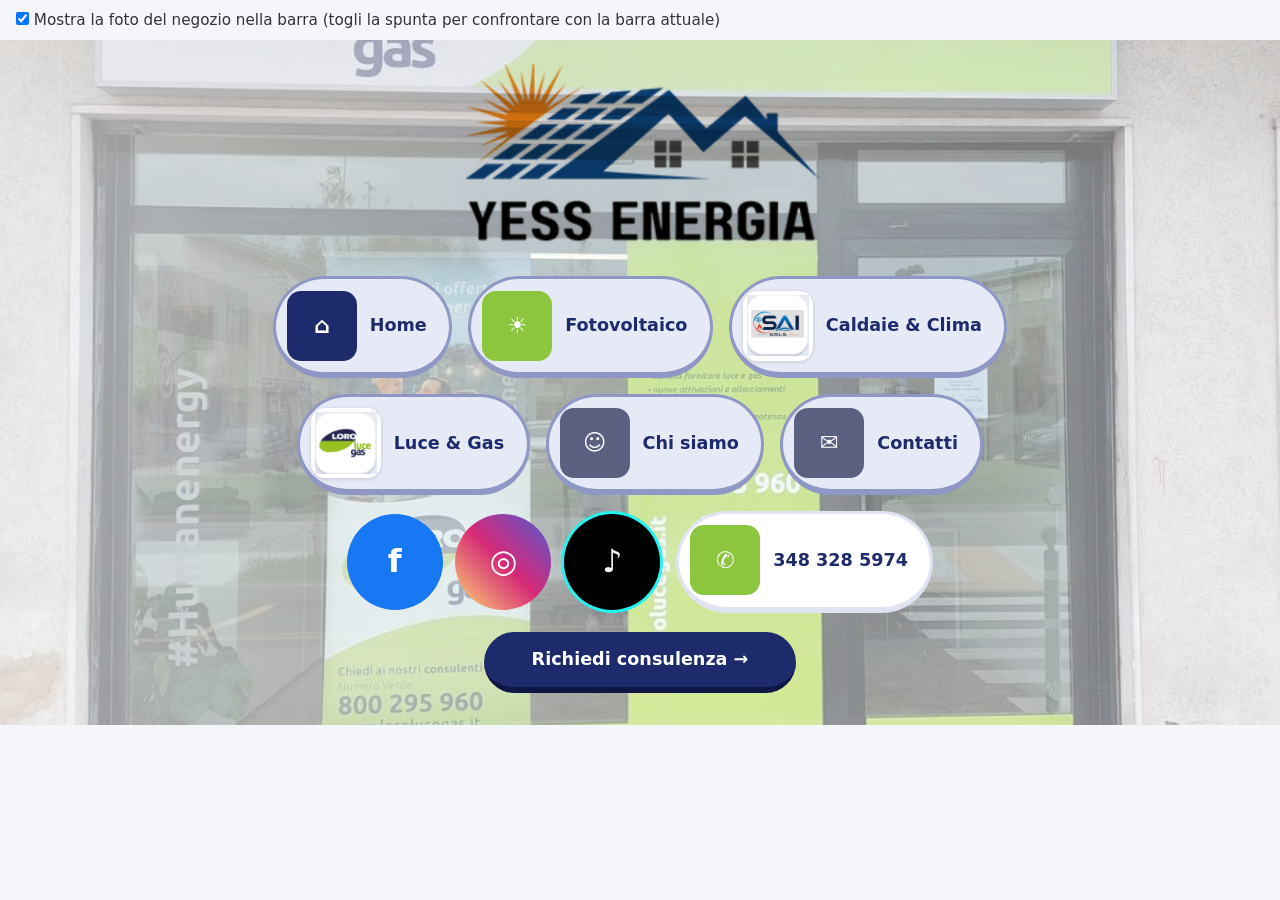
<file: prova-barra/index.html>
<!doctype html>
<html lang="it">
<head>
<meta charset="utf-8">
<meta name="viewport" content="width=device-width, initial-scale=1">
<title>Prova barra Yess Energia</title>
<style>
  :root{ --blu:#1d2a6b; --verde:#8cc63f; --pillola:#e6e9f6; --bordo:#8f97c4; --grigio:#5a6180 }
  *{box-sizing:border-box;margin:0}
  body{font:600 1.1rem/1.3 "Source Sans 3",system-ui,"Segoe UI",Arial,sans-serif;background:#f4f6fb;color:var(--blu);padding:0}
  .controllo{margin:0;padding:.7rem 1rem;font:500 .95rem system-ui,sans-serif;color:#333}
  .controllo label{cursor:pointer}

  /* ===== BARRA ===== */
  .barra{position:relative;width:100%;margin:0;background:#fff;overflow:hidden;
         padding:1.5rem 1rem 2rem;text-align:center;isolation:isolate}
  /* Foto in sottoimpressione: leggera, velata, con sfumatura obliqua */
  .barra::before{
    content:"";position:absolute;inset:0;z-index:-1;
    background:url("negozio.jpg") center/cover no-repeat;
    opacity:.55;                                   /* leggerezza: 0.15 = molto tenue, 0.35 = piu' visibile */
    filter:saturate(.95) blur(.4px);
    transition:opacity .3s;
  }
  /* velo bianco sopra la foto per leggere bene i pulsanti */
  .barra::after{
    content:"";position:absolute;inset:0;z-index:-1;
    background:linear-gradient(105deg,rgba(255,255,255,.35),rgba(255,255,255,.04) 70%);
  }
  .barra.senza::before,.barra.senza::after{opacity:0}

  .logo{mix-blend-mode:multiply;display:block;margin:0 auto 1.6rem;width:min(370px,80%);height:auto}
  .righe{display:flex;flex-wrap:wrap;justify-content:center;gap:1rem;max-width:900px;margin:0 auto}
  .pill{display:inline-flex;align-items:center;gap:.8rem;padding:.7rem 1.4rem .7rem .7rem;border-radius:999px;
        background:var(--pillola);border:3px solid var(--bordo);border-bottom-width:6px;text-decoration:none;color:var(--blu);font-weight:700}
  .pill:hover,.pill:focus-visible{background:#fff;outline:2px solid var(--blu)}
  .ico{width:70px;height:70px;border-radius:14px;display:grid;place-items:center;background:var(--grigio);color:#fff;font-size:1.4rem;flex:none}
  .ico.blu{background:var(--blu)} .ico.verde{background:var(--verde)} .ico.img{background:#fff;padding:4px;box-shadow:0 1px 4px rgba(0,0,0,.15)}
  .ico img{width:100%;height:100%;object-fit:contain}
  .riga-social{display:flex;gap:.8rem;align-items:center;flex-wrap:wrap;justify-content:center}
  .tondo{width:96px;height:96px;border-radius:50%;display:grid;place-items:center;color:#fff;font-size:2rem;font-weight:800;text-decoration:none}
  .fb{background:#1877f2}.ig{background:linear-gradient(45deg,#feda75,#d62976,#4f5bd5)}.tt{background:#000;box-shadow:0 0 0 3px #25f4ee}
  .tel{background:#fff;border-color:#dfe3f2}
  .cta{display:inline-block;margin-top:1.2rem;background:var(--blu);color:#fff;padding:1rem 3rem;border-radius:999px;border-bottom:6px solid #0e1744;text-decoration:none;font-weight:700}
  @media (max-width:600px){ .ico{width:54px;height:54px} .pill{font-size:1rem} }
  @media (prefers-color-scheme: dark){ :root:not([data-theme="light"]) body{background:#12141c} :root:not([data-theme="light"]) .controllo{color:#ddd} }
  :root[data-theme="dark"] body{background:#12141c} :root[data-theme="dark"] .controllo{color:#ddd}
/* Movimento lento: la foto si ingrandisce e scorre per 15 secondi, poi ricomincia.
   Per farla tornare indietro in modo morbido invece di ripartire di colpo,
   cambia "infinite" in "infinite alternate". */
@keyframes zoom-barra{
  from{transform:scale(1) translate(0,0)}
  to  {transform:scale(1.3) translate(-3%,2%)}
}
@media (prefers-reduced-motion:no-preference){
  .barra::before{animation:zoom-barra 15s linear infinite}
}
</style>
</head>
<body>
<div class="controllo"><label><input type="checkbox" id="foto" checked> Mostra la foto del negozio nella barra (togli la spunta per confrontare con la barra attuale)</label></div>

<header class="barra" id="barra">
  <img class="logo" src="logo.png" alt="Yess Energia">
  <nav aria-label="Menu principale">
    <div class="righe">
      <a class="pill" href="#"><span class="ico blu">⌂</span>Home</a>
      <a class="pill" href="#"><span class="ico verde">☀</span>Fotovoltaico</a>
      <a class="pill" href="#"><span class="ico img"><img src="icona-sai.png" alt=""></span>Caldaie &amp; Clima</a>
      <a class="pill" href="#"><span class="ico img"><img src="icona-loro.png" alt=""></span>Luce &amp; Gas</a>
      <a class="pill" href="#"><span class="ico">☺</span>Chi siamo</a>
      <a class="pill" href="#"><span class="ico">✉</span>Contatti</a>
      <span class="riga-social">
        <a class="tondo fb" href="#" aria-label="Facebook">f</a>
        <a class="tondo ig" href="#" aria-label="Instagram">◎</a>
        <a class="tondo tt" href="#" aria-label="TikTok">♪</a>
      </span>
      <a class="pill tel" href="tel:3483285974"><span class="ico verde">✆</span>348 328 5974</a>
    </div>
  </nav>
  <a class="cta" href="#">Richiedi consulenza →</a>
</header>

<script>
  document.getElementById('foto').addEventListener('change',function(){
    document.getElementById('barra').classList.toggle('senza',!this.checked);
  });
</script>
</body>
</html>
</file>
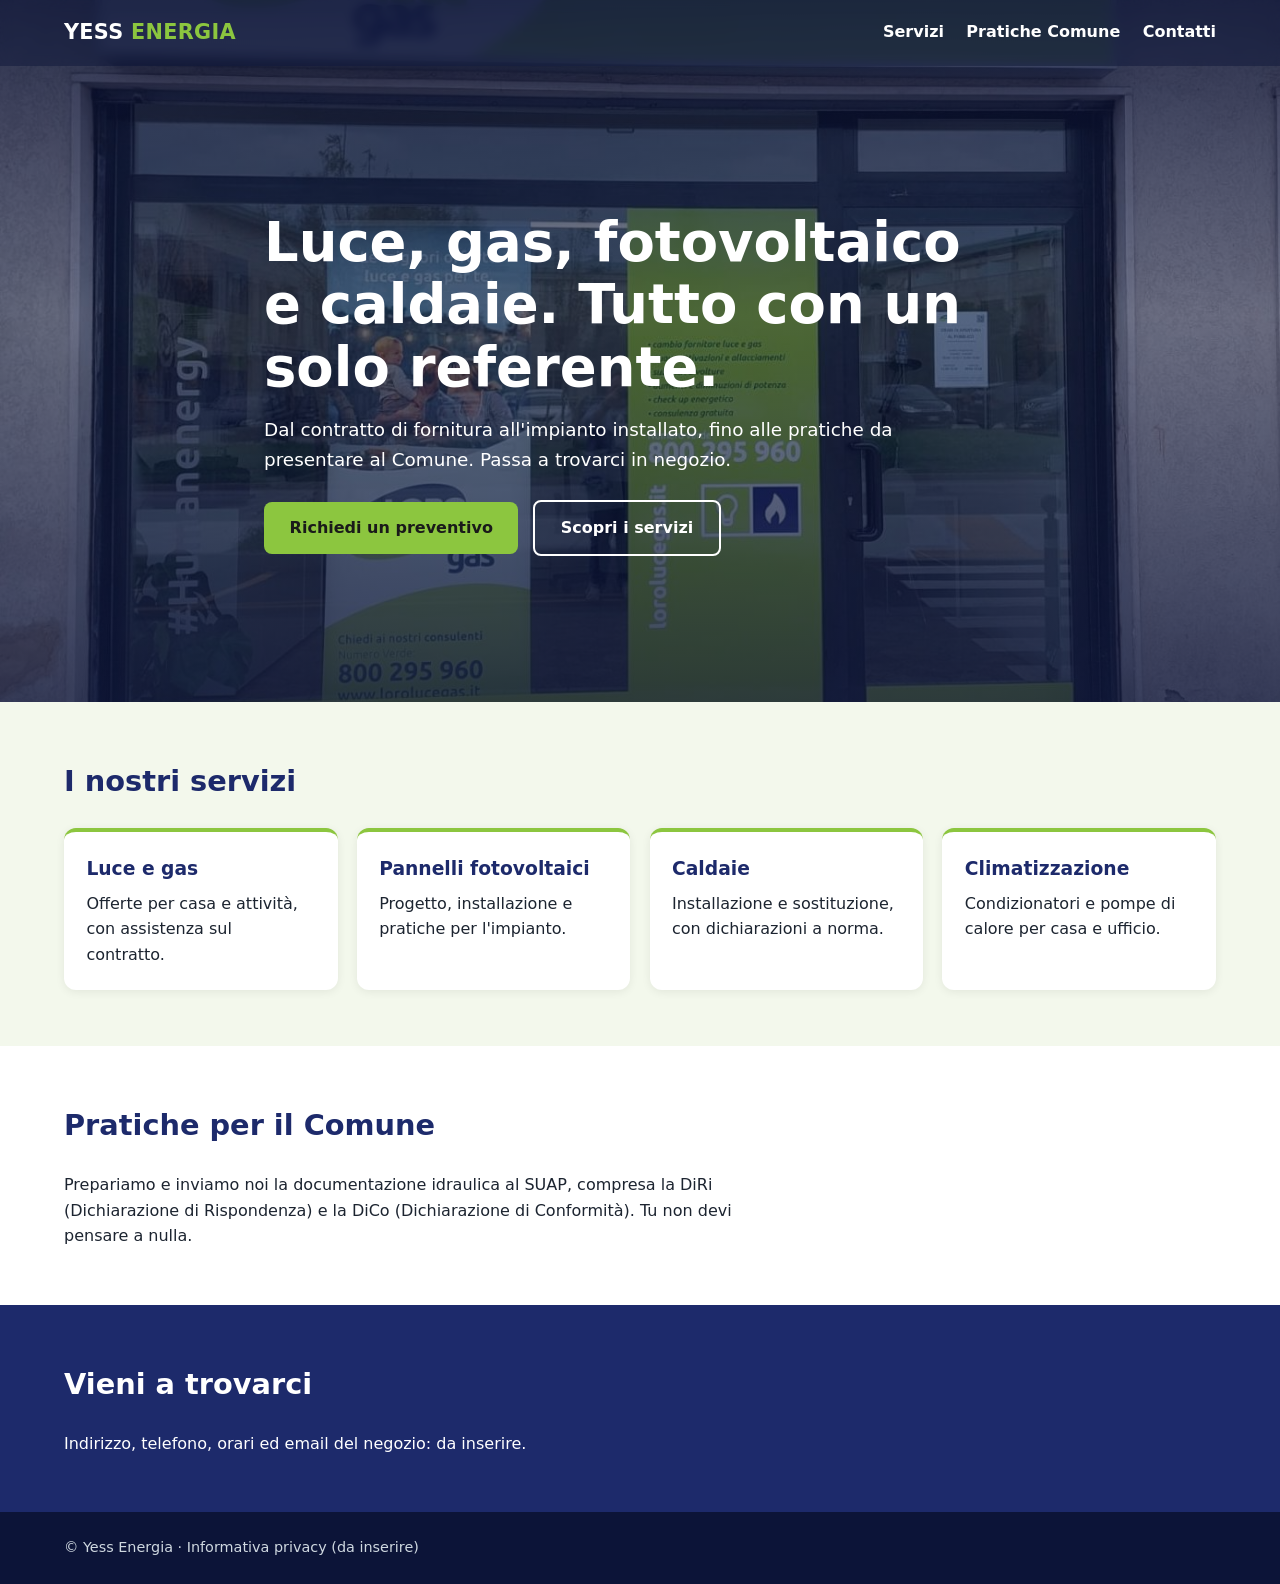
<file: prova-home/index.html>
<!doctype html>
<html lang="it">
<head>
<meta charset="utf-8">
<meta name="viewport" content="width=device-width, initial-scale=1">
<title>Yess Energia | Luce, gas, fotovoltaico e caldaie</title>
<meta name="description" content="Luce e gas, pannelli fotovoltaici, caldaie e climatizzazione. Ci occupiamo anche delle pratiche per il Comune: SUAP, DiRi e DiCo.">
<style>
  :root{
    --blu:#1d2a6b; --giallo:#8cc63f; --testo:#1c2430; --chiaro:#f3f8ec;
    --foto:url("negozio.jpg");           /* <-- la tua foto del negozio, nella stessa cartella */
  }
  *{box-sizing:border-box;margin:0}
  body{font:16px/1.6 system-ui,-apple-system,"Segoe UI",Roboto,Arial,sans-serif;color:var(--testo)}
  a{color:inherit}
  .salta{position:absolute;left:-999px;background:#fff;color:#000;padding:.6rem 1rem;z-index:10}
  .salta:focus{left:8px;top:8px}

  /* Foto unica dietro barra + presentazione */
  .testata{
    position:relative; color:#fff; min-height:78vh; display:flex; flex-direction:column;
    background:
      linear-gradient(180deg,rgba(12,20,56,.80) 0%,rgba(12,20,56,.55) 45%,rgba(12,20,56,.80) 100%),
      var(--foto) center/cover no-repeat,
      linear-gradient(135deg,#1d2a6b,#3a8f3a);      /* se la foto manca si vede questo */
  }
  /* Barra: trasparente sopra la foto, con velo e sfocatura leggera */
  .barra{
    display:flex; align-items:center; justify-content:space-between; gap:1rem; flex-wrap:wrap;
    padding:.9rem 5vw; background:rgba(12,20,56,.45); backdrop-filter:blur(6px);
    position:sticky; top:0; z-index:5;
  }
  .logo{font-weight:800;font-size:1.3rem;text-decoration:none;letter-spacing:.3px}
  .logo span{color:var(--giallo)}
  .barra nav{display:flex;gap:1.4rem;flex-wrap:wrap}
  .barra nav a{text-decoration:none;font-weight:600;padding:.3rem 0;border-bottom:2px solid transparent}
  .barra nav a:hover,.barra nav a:focus{border-color:var(--giallo)}

  .presentazione{margin:auto;padding:4rem 5vw;max-width:880px}
  .presentazione h1{font-size:clamp(2rem,5vw,3.4rem);line-height:1.15;margin-bottom:1rem}
  .presentazione p{font-size:1.15rem;max-width:60ch;margin-bottom:1.6rem}
  .tasto{display:inline-block;background:var(--giallo);color:#1a1a1a;font-weight:700;
         padding:.85rem 1.6rem;border-radius:8px;text-decoration:none}
  .tasto.vuoto{background:transparent;color:#fff;border:2px solid #fff;margin-left:.6rem}

  section{padding:3.5rem 5vw}
  section h2{font-size:1.8rem;color:var(--blu);margin-bottom:1.5rem}
  .servizi{background:var(--chiaro)}
  .griglia{display:grid;gap:1.2rem;grid-template-columns:repeat(auto-fit,minmax(230px,1fr))}
  .scheda{background:#fff;border-radius:12px;padding:1.4rem;box-shadow:0 2px 10px rgba(0,0,0,.07);border-top:4px solid var(--giallo)}
  .scheda h3{color:var(--blu);margin-bottom:.4rem}
  .pratiche p{max-width:70ch}
  .contatti{background:var(--blu);color:#fff}
  .contatti h2{color:#fff}
  footer{padding:1.5rem 5vw;font-size:.9rem;background:#0c1438;color:#cfd8e0}
  @media (max-width:600px){ .barra nav{gap:.9rem;font-size:.95rem} .tasto.vuoto{margin:.6rem 0 0} }
</style>
</head>
<body>
<a class="salta" href="#contenuto">Vai al contenuto</a>

<header class="testata">
  <div class="barra">
    <a class="logo" href="#">YESS <span>ENERGIA</span></a>
    <nav aria-label="Menu principale">
      <a href="#servizi">Servizi</a>
      <a href="#pratiche">Pratiche Comune</a>
      <a href="#contatti">Contatti</a>
    </nav>
  </div>
  <div class="presentazione" id="contenuto">
    <h1>Luce, gas, fotovoltaico e caldaie. Tutto con un solo referente.</h1>
    <p>Dal contratto di fornitura all'impianto installato, fino alle pratiche da presentare al Comune. Passa a trovarci in negozio.</p>
    <a class="tasto" href="#contatti">Richiedi un preventivo</a>
    <a class="tasto vuoto" href="#servizi">Scopri i servizi</a>
  </div>
</header>

<main>
  <section class="servizi" id="servizi">
    <h2>I nostri servizi</h2>
    <div class="griglia">
      <article class="scheda"><h3>Luce e gas</h3><p>Offerte per casa e attività, con assistenza sul contratto.</p></article>
      <article class="scheda"><h3>Pannelli fotovoltaici</h3><p>Progetto, installazione e pratiche per l'impianto.</p></article>
      <article class="scheda"><h3>Caldaie</h3><p>Installazione e sostituzione, con dichiarazioni a norma.</p></article>
      <article class="scheda"><h3>Climatizzazione</h3><p>Condizionatori e pompe di calore per casa e ufficio.</p></article>
    </div>
  </section>

  <section class="pratiche" id="pratiche">
    <h2>Pratiche per il Comune</h2>
    <p>Prepariamo e inviamo noi la documentazione idraulica al SUAP, compresa la DiRi (Dichiarazione di Rispondenza) e la DiCo (Dichiarazione di Conformità). Tu non devi pensare a nulla.</p>
  </section>

  <section class="contatti" id="contatti">
    <h2>Vieni a trovarci</h2>
    <p>Indirizzo, telefono, orari ed email del negozio: da inserire.</p>
  </section>
</main>

<footer>© Yess Energia · Informativa privacy (da inserire)</footer>
</body>
</html>
</file>
